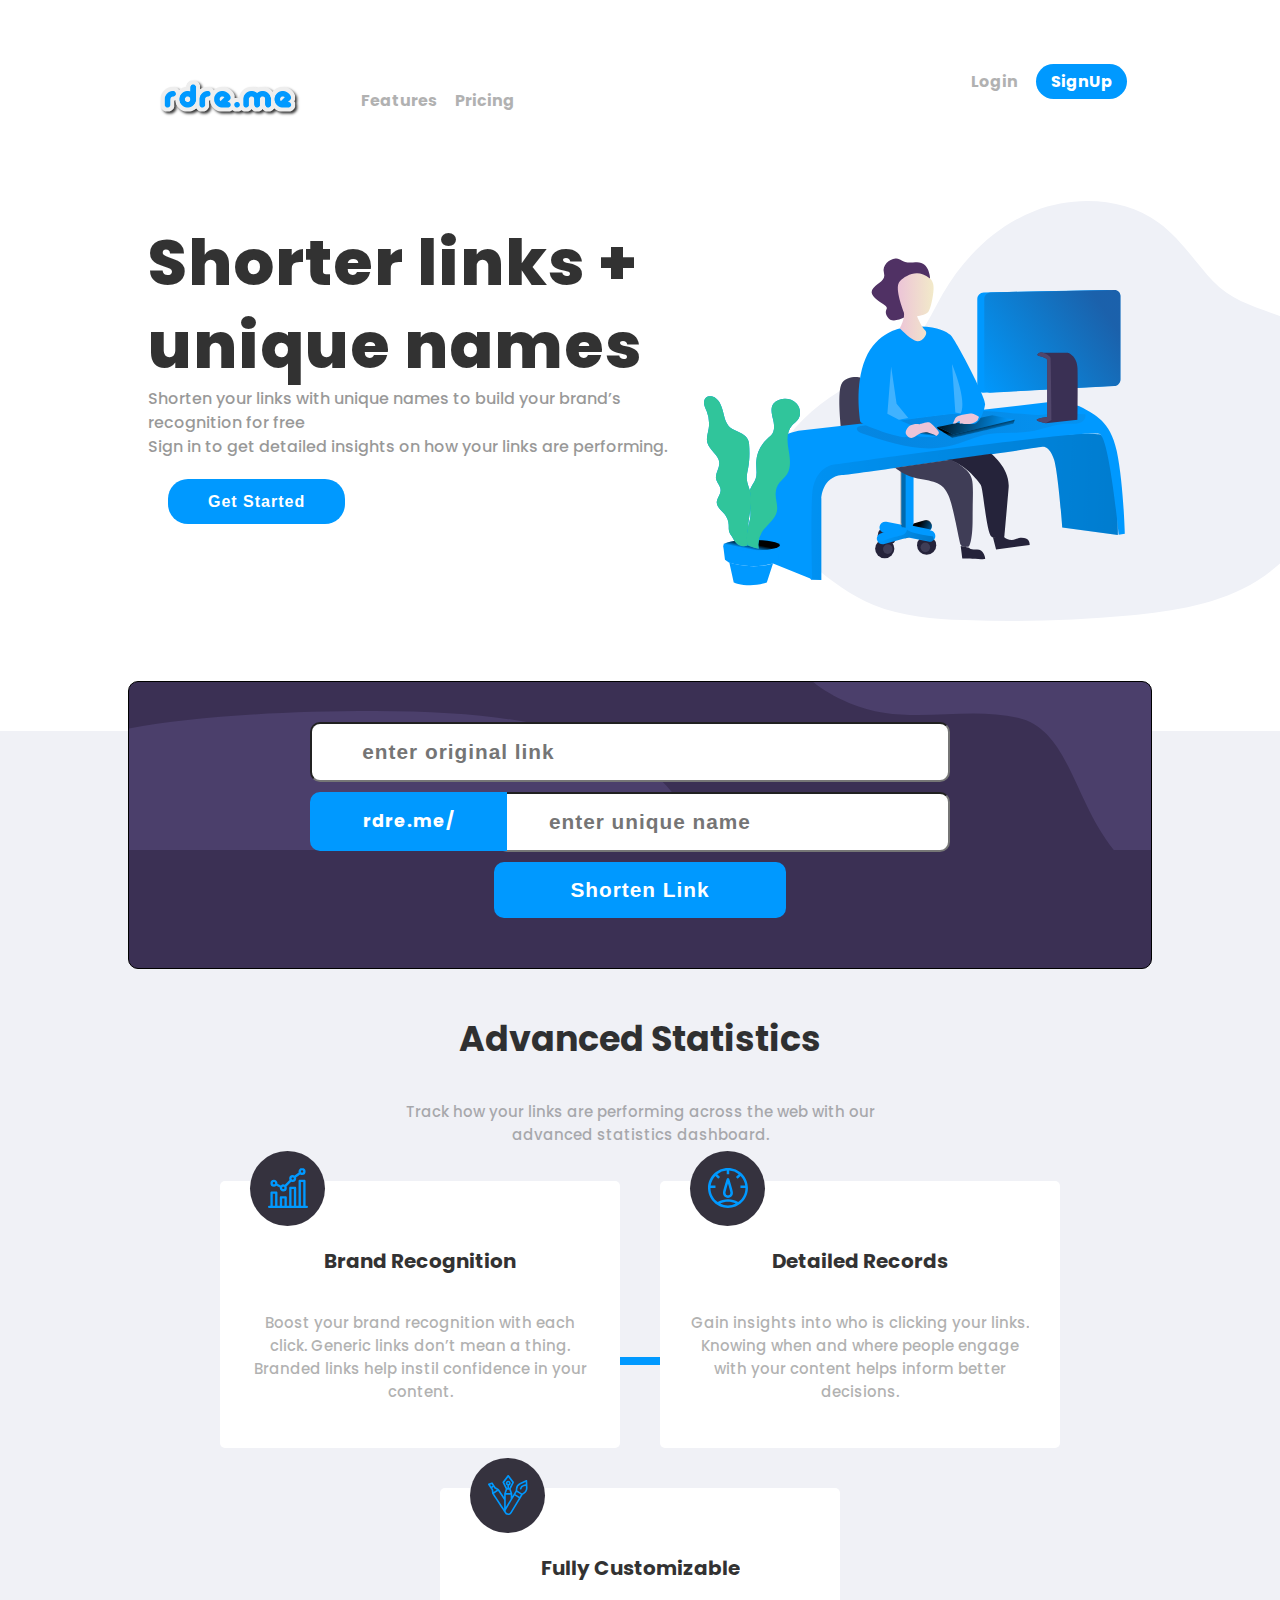
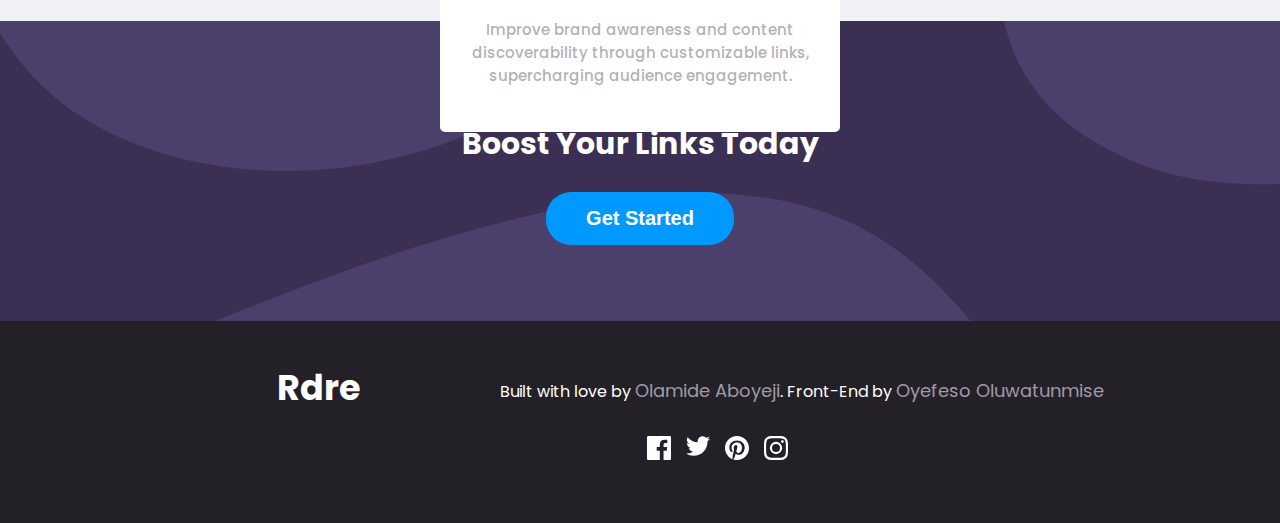
<file: index.html>
<!DOCTYPE html>
<html>
<head>
	<meta charset="UTF-8">
  	<meta name="viewport" content="width=device-width, initial-scale=1.0"> 
	<title>rdre.me - URL shortner</title>
	<link rel="stylesheet" type="text/css" href="style.css">
</head>
<body>
	<div class="container">
		<header>
			<nav>
				<label for="toggle">&#9776</label>
				<input type="checkbox" id="toggle" name="">
				<div class="navList">
					<div class="nav-Leftside">
						<h3 class="logo"><img src="images/rdre.png" alt="logo" height="auto" width="150px"></h3>
						<ul class="nav-Menu">
							<li><a href="#section-3">Features</a></li>
						    <li><a href="pricing/pricing.html"> Pricing</a></li>
				        </ul>
				    </div>
				    <hr class="nav-line">
				    <div class="new-Rightside">
					    <ul class="nav-MenuReg ">
						    <li><a href="signin/signin.html">Login</a></li>
						    <li ><a href="signin/signin.html">SignUp</a></li>
					    </ul>
				    </div>
			    </div>
			</nav>
		</header>
	</div>
	<section class="section-1">
		<div class="header-content">
			<div class="header-text">
				<h2>Shorter links + unique names</h2>
				<p>Shorten your links with unique names to build your brand’s recognition for free<br> 
				Sign in to get detailed insights on how your links are performing.</p>
				<button class="btn-header">Get Started</button>
			</div>
			<div class="header-img">
				<img src="images/illustration-working.svg" alt="illustration">
			</div>
		</div>
	</section>

	<section class="short">
		<form>
			<div class="form-control">
				<div class="input1"><input type="text" name="shorten" placeholder="enter original link" required=""></div>
				<div class="input2"><span class="shorten-overlay">rdre.me/</span><input type="text" name="shorten" placeholder="enter unique name" required=""></div>
				<button class="btn-shorten">Shorten Link</button>
			</div>
		</form>
	</section>
	<section class="section-3" id="section-3">
	 	<div class="advanced-statistics">
	 		<div class="statistics">
	 			<h3>Advanced Statistics</h3>
	 			<p>Track how your links are performing across the web with our advanced statistics dashboard.</p>
  			</div>
  			
  			<div class="advanced-content">
	 			<div class="advanced box1">
	 				<div class="icon">
	 					<img src="images/icon-brand-recognition.svg" alt="brand-recognition">
	 				</div>
	 				<h3> Brand Recognition</h3>
	 				<p>Boost your brand recognition with each click. Generic links don’t mean a thing. Branded links help instil confidence in your content.</p>
  				</div>
  				<div class="advanced box2">
  					<div class="icon">
	 					<img src="images/icon-detailed-records.svg" alt="detailed-records">
	 				</div>
	 				<h3>Detailed Records</h3>
	 				<p>Gain insights into who is clicking your links. Knowing when and where people engage with your content helps inform better decisions.</p>
  				</div>
  				<div class="advanced box3">
  					<div class="icon">
	 					<img src="images/icon-fully-customizable.svg" alt="customizable">
	 				</div>
	 				<h3> Fully Customizable</h3>
	 				<p>Improve brand awareness and content discoverability through customizable links, supercharging audience engagement.</p>
  				</div>
  			</div>
  			</div>
  		</div>
	 </section>
	 <section class="section-4">
	 	<div class="boost-link">
	 		<h2>Boost Your Links Today</h2>
	 		<button class="btn-boost">Get Started</button>
	 	</div>
	 </section>
	 <footer  class="section-4">
	 	<div class="footer">
	 		<div class="footer-logo">
	 			<h3>Rdre</h3>
	 		</div>
	 		<div class="footer-text">
	 			<div class="footer-section ">
	 				<ul>
	 					<li>Built with love by <a href="https://twitter.com/olamideaboyeji">Olamide Aboyeji</a>. Front-End by <a href="https://twitter.com/oyefesotunmise">Oyefeso Oluwatunmise</a></li>
	 				</ul>
	 			</div>
	 		</div>
	 		<div class="footer-section ">
	 			<div class="social-details">
	 				<ul>
	 					<li><a href="#"><img src="images/icon-facebook.svg" alt="facebook"></a></li>
	 					<li><a href="#"><img src="images/icon-twitter.svg" alt="twitter"></a></li>
	 					<li><a href="#"><img src="images/icon-pinterest.svg" alt="pinterest"></a></li>
	 					<li><a href="#"><img src="images/icon-instagram.svg" alt="instagram"></a></li>
	 				</ul>
	 			</div>
	 		</div>
	 </footer>
</body>
</html>
</file>
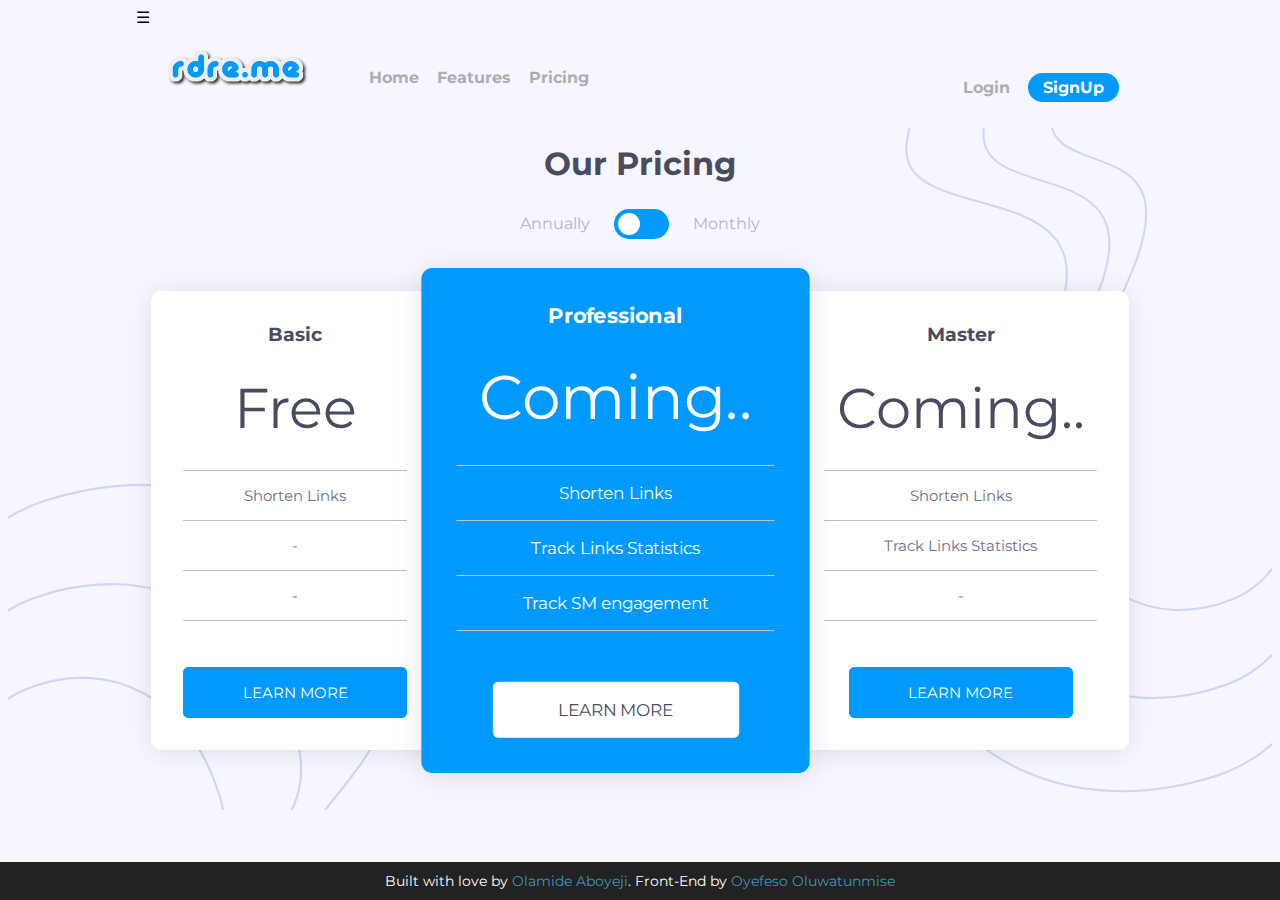
<file: pricing/pricing.html>
<!DOCTYPE html>
<html lang="en">
  <head>
    <meta charset="UTF-8" />
    <meta name="viewport" content="width=device-width, initial-scale=1.0" />
    <!-- displays site properly based on user's device -->
    <link
      rel="icon"
      type="image/png"
      sizes="32x32"
      href="../images/favicon-32x32.png"
    />
    <link
      href="https://fonts.googleapis.com/css2?family=Montserrat:wght@700&display=swap"
      rel="stylesheet"
    />
    <link rel="stylesheet" href="pricing.css" />
    <title>Rdre | URL shortner</title>
  </head>
  <body>
    <header>
        <nav>
            <label for="toggle">&#9776</label>
            <input type="checkbox" id="toggle" name="">
            <div class="navList">
                <div class="nav-Leftside">
                    <h3 class="logo"><a href="../index.html"><img src="../images/rdre.png" alt="logo" height="auto" width="150px"></a></h3>
                    <ul class="nav-Menu">
                        <li><a href="../index.html">Home</a></li>
                        <li><a href="../index.html#features">Features</a></li>
                        <li><a href="../pricing/pricing.html"> Pricing</a></li>
                    </ul>
                </div>
                <hr class="nav-line">
                <div class="new-Rightside">
                    <ul class="nav-MenuReg ">
                        <li><a href="../signin/signin.html">Login</a></li>
                        <li ><a href="../signin/signin.html">SignUp</a></li>
                    </ul>
                </div>
            </div>
        </nav>
    </header>
    <section class="pricing-section">
      <div class="pricing-section-header">
        <h1>Our Pricing</h1>
        <span
          >Annually
          <label class="switch">
            <input type="checkbox" id="toggle-btn"/>
            <span class="slider round"></span>
          </label>
          Monthly</span
        >
      </div>
      <div class="pricing-cards monthly">
        <div class="card">
          <h3>Basic</h3>
          <p class="price">Free</p>
          <ul>
            <li>Shorten Links</li>
            <li> - </li>
            <li> - </li>
          </ul>
          <a class="cta-btn" href="#">Learn More</a>
        </div>
        <div class="card middle">
          <h3>Professional</h3>
          <p class="price">Coming..</p>
          <ul>
            <li>Shorten Links</li>
            <li>Track Links Statistics</li>
            <li>Track SM engagement</li>
          </ul>
          <a class="cta-btn" href="#">Learn More</a>
        </div>
        <div class="card">
          <h3>Master</h3>
          <p class="price">Coming..</p>
          <ul>
            <li>Shorten Links</li>
            <li>Track Links Statistics</li>
            <li> - </li>
          </ul>
          <a class="cta-btn" href="#">Learn More</a>
        </div> 
      </div>
      <div class="pricing-cards yearly">
        <div class="card">
            <h3>Basic</h3>
            <p class="price">Free</p>
            <ul>
              <li>Shorten Links</li>
              <li> - </li>
              <li> - </li>
            </ul>
            <a class="cta-btn" href="#">Learn More</a>
          </div>
          <div class="card middle">
            <h3>Professional</h3>
            <p class="price">Coming..</p>
            <ul>
              <li>Shorten Links</li>
              <li>Track Links Statistics</li>
              <li>Track SM engagement</li>
            </ul>
            <a class="cta-btn" href="#">Learn More</a>
          </div>
          <div class="card">
            <h3>Master</h3>
            <p class="price">Coming..</p>
            <ul>
              <li>Shorten Links</li>
              <li>Track Links Statistics</li>
              <li> - </li>
            </ul>
            <a class="cta-btn" href="#">Learn More</a>
          </div> 
      </div>
    </section>

    <footer>
        <p>
            Built with love by <a href="https://twitter.com/olamideaboyeji">Olamide Aboyeji</a>. Front-End by <a href="https://twitter.com/oyefesotunmise">Oyefeso Oluwatunmise</a>
        </p>
    </footer>
  </body>
  <script>
    const toggle_btn = document.getElementById("toggle-btn");
    window.onload = function(){
      console.log(toggle_btn); 
      toggle_btn.checked = false;
    };
    toggle_btn.onclick = () => {
      const monthly = document.getElementsByClassName("monthly")[0];
      const yearly = document.getElementsByClassName("yearly")[0];
      if (toggle_btn.checked) {
        monthly.style.display = "flex";
        yearly.style.display = "none";
      } else {
        monthly.style.display = "none";
        yearly.style.display = "flex";
      }
    };
  </script>
</html>
</file>
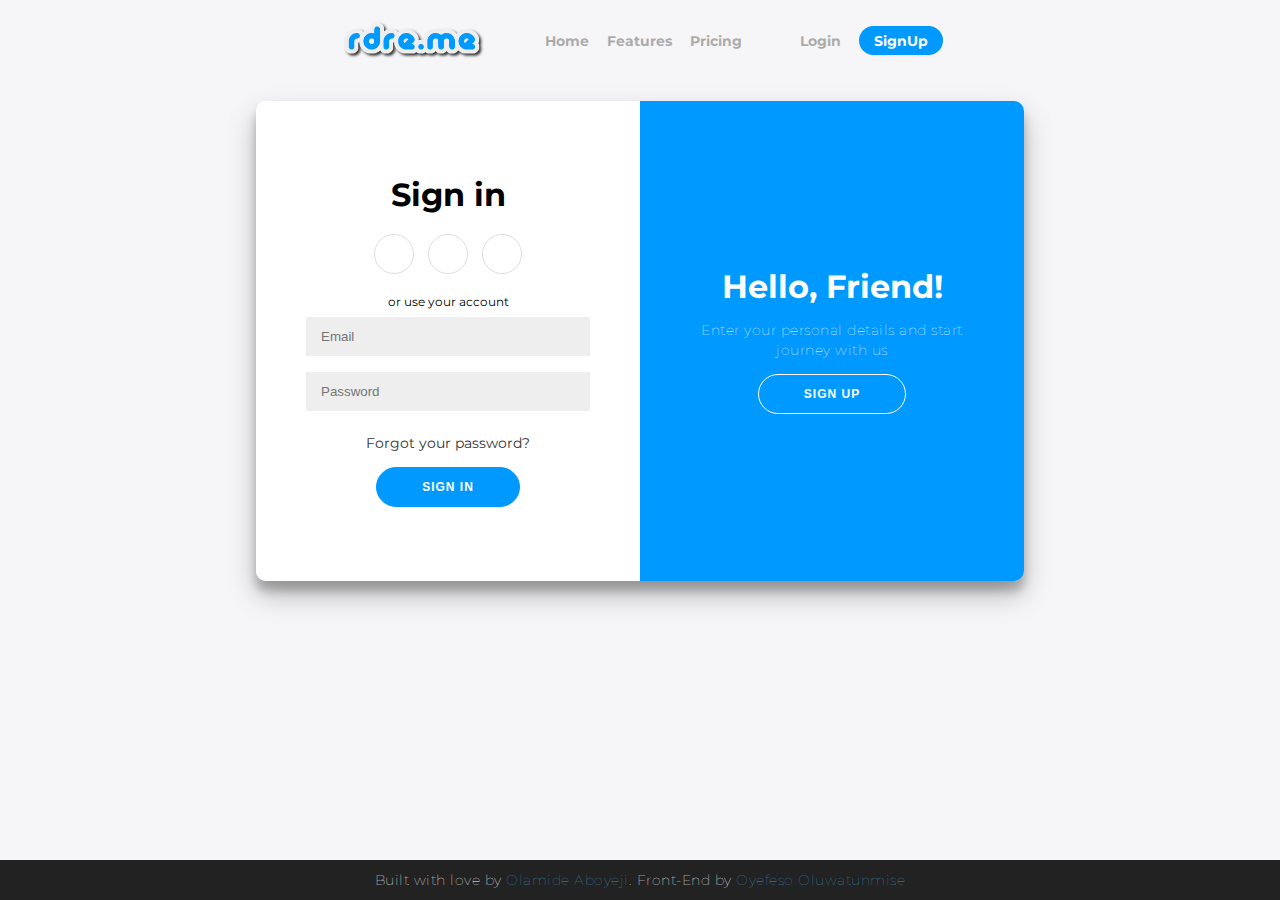
<file: signin/signin.html>
<!DOCTYPE html>
<html>
<head>
	<meta charset="UTF-8">
  	<meta name="viewport" content="width=device-width, initial-scale=1.0"> 
	<title>rdre.me - URL shortner</title>
    <link rel="stylesheet" type="text/css" href="signin.css">
    <!-- <link rel="javascript" type="text/javascript" href="signin.js"> -->
</head>
<body>
    <header>
        <nav>
            <label for="toggle">&#9776</label>
            <input type="checkbox" id="toggle" name="">
            <div class="navList">
                <div class="nav-Leftside">
                    <h3 class="logo"><a href="../index.html"><img src="../images/rdre.png" alt="logo" height="auto" width="150px"></a></h3>
                    <ul class="nav-Menu">
                        <li><a href="../index.html">Home</a></li>
                        <li><a href="../index.html#features">Features</a></li>
                        <li><a href="../pricing/pricing.html"> Pricing</a></li>
                    </ul>
                </div>
                <hr class="nav-line">
                <div class="new-Rightside">
                    <ul class="nav-MenuReg ">
                        <li><a href="#">Login</a></li>
                        <li ><a href="#">SignUp</a></li>
                    </ul>
                </div>
            </div>
        </nav>
    </header>
<div class="container" id="container">
	<div class="form-container sign-up-container" id="sign-up-container">
		<form action="#">
			<h1>Create Account</h1>
			<div class="social-container">
				<a href="#" class="social"><i class="fab fa-facebook-f"></i></a>
				<a href="#" class="social"><i class="fab fa-google-plus-g"></i></a>
				<a href="#" class="social"><i class="fab fa-linkedin-in"></i></a>
			</div>
			<span>or use your email for registration</span>
			<input type="text" placeholder="Name" />
			<input type="email" placeholder="Email" />
			<input type="password" placeholder="Password" />
            <button  onclick="yetToLaunch()">Sign Up</button>
            <p class="overlay-replace">Existing user? <span onClick="hideSignUp()">Sign In</span></p>
		</form>
	</div>
	<div class="form-container sign-in-container">
		<form action="#">
			<h1>Sign in</h1>
			<div class="social-container">
				<a href="#" class="social"><i class="fab fa-facebook-f"></i></a>
				<a href="#" class="social"><i class="fab fa-google-plus-g"></i></a>
				<a href="#" class="social"><i class="fab fa-linkedin-in"></i></a>
			</div>
			<span>or use your account</span>
			<input type="email" placeholder="Email" />
			<input type="password" placeholder="Password" />
			<a href="#">Forgot your password?</a>
			<button  onclick="yetToLaunch()">Sign In</button>
            <p class="overlay-replace">New user? <span onClick="showSignUp()">Sign Up</span></p>
		</form>
	</div>
	<div class="overlay-container">
		<div class="overlay">
			<div class="overlay-panel overlay-left">
				<h1>Welcome Back!</h1>
				<p>To keep connected with us please login with your personal info</p>
                <button class="ghost" id="signIn">Sign In</button>
                
			</div>
			<div class="overlay-panel overlay-right">
				<h1>Hello, Friend!</h1>
				<p>Enter your personal details and start journey with us</p>
                <button class="ghost" id="signUp">Sign Up</button>
			</div>
		</div>
	</div>
</div>

<footer>
	<p>
		Built with love by <a href="https://twitter.com/olamideaboyeji">Olamide Aboyeji</a>. Front-End by <a href="https://twitter.com/oyefesotunmise">Oyefeso Oluwatunmise</a>
	</p>
</footer>
<script>
    const signUpButton = document.getElementById('signUp');
    const signInButton = document.getElementById('signIn');
    const container = document.getElementById('container');
    const signUpContainer = document.getElementById('sign-up-container');

    signUpButton.addEventListener('click', () => {
    container.classList.add("right-panel-active");
    });

    signInButton.addEventListener('click', () => {
    container.classList.remove("right-panel-active");
    });

    function showSignUp ()  {
        signUpContainer.style.zIndex = "3";
        signUpContainer.style.opacity = "1";
        signUpContainer.style.width= "100%";
    }

    function hideSignUp ()  {
        signUpContainer.style.zIndex = "2";
        signUpContainer.style.opacity = "0";
    }

    function yetToLaunch() {
    alert("Keep calm and give us some time, this feature is yet to launch");
    }
</script>
</body>
</html>
</file>
<file: style.css>
@import url('https://fonts.googleapis.com/css?family=Poppins:400,500,700,800,900&display=swap');
*{	
	box-sizing: border-box;
}

body{
	margin:0;
	padding: 0;
	background-color: #fff;
	font-family: 'Poppins', sans-serif;
	overflow-x: hidden;
	}
.container{
	margin: 3% 10% 0 10%;
	position: relative;
	overflow-x: hidden;
	}

/*Navigation List*/
label {
	display: none;
	}		
#toggle{
	display: none;
	}
.navList{
	display: flex;
	justify-content: space-between;
	padding: 10px 25px;
    }
.nav-Leftside{
	display: flex;
    }
.nav-Leftside h3{
	padding-top: 0;
    }
.logo{
	/* background-image: url('images/logo.svg'); */
	background-repeat: no-repeat;
	/* height: 35px;
	width: 120px; */
    }
 .nav-Menu{
	display: flex;
	justify-content: center;
	list-style-type: none;
	align-items: center;
    }
.nav-Menu li{
	margin-left: 18px;
    }
.nav-Menu li a{
	text-decoration: none;
	color:#000;
	opacity: 0.3;
	font-weight: 700;
    }
.nav-Menu li a:hover{
	color: #000;
	opacity: 0.9;
    }
.new-Rightside .nav-MenuReg{
	display: flex;
	justify-content: center;
	align-items: center;
    } 
.nav-MenuReg{
	list-style-type: none;
    }
.nav-MenuReg li{
	margin-left: 18px;
    }
.nav-MenuReg li a{
	text-decoration: none;
	font-weight: 700;
	}
.nav-MenuReg li:nth-child(1) a{
	color: #000;
	opacity: 0.3;
    }
.nav-MenuReg li:nth-child(1):hover a {
	color:#000;
	opacity: 0.9;
    }
.nav-MenuReg li:nth-child(2){
	background-color: #0099ff;
	border-radius: 20px;
	padding:5px 15px;
    }
.nav-MenuReg li:nth-child(2) a{
	color: #fff;
    }
.nav-MenuReg li:nth-child(2):hover a{
	color: #fff;
    }
.nav-MenuReg li:nth-child(2):hover{
	background-color: #48dbfb;
	border-radius: 20px;
	padding:5px 15px;
    }
.nav-line{
	height: 1px ;
	width: 100%;
	background-color: #f0f0f0;
	display: none;
	opacity: 0.3;
	}

/*Header*/

.header-content{
	display: flex;
	margin-bottom: 150px;
	margin: 3% -10% 8% 10%;
	position: relative;
    }

.header-img {
	width: 50%;
	margin-right:-50px;
	right: 0;
	}
.header-text{
	width: 45%;
	padding: 20px;
    }
.header-text h2{
	font-size: 4rem;
	line-height:1.3;
	font-weight: 800;
	font-family: 'Poppins', sans-serif;
	margin: 0;
	opacity: 0.8;
	letter-spacing: 1px;
    }
.header-text p{
	margin: 0;
	line-height:1.5;
	padding: 0;
	font-family: 'Poppins', sans-serif;
	opacity: 0.4;
	font-weight: 500;
	font-size: 1rem;
    }
.header-text .btn-header{
	margin: 20px;
	padding: 13px 40px;
	font-size: 1rem;
	color: #fff;
	background-color: #0099ff;
	border: none;
	font-weight: 800;
	line-height: 1.2;
	border-radius: 20px;
	letter-spacing: 1px;
    }
.header-text .btn-header:hover{
	background-color: #48dbfb;
	transition: all 1s;
	} 
/* .section-1{
    display: flex;
    margin: 5% 10%;
} */

/*shorten-link*/

.short{
	display: flex;
	justify-content: center;
	}
.shorten-overlay{
	flex: 1.5;
    color: white;
    background-color: #0099ff;
    border-radius: 10px 0px 0px 10px;
    padding: 16px 20px;
    font-size: 1.1rem;
    font-weight: 700;
    letter-spacing: 1px;
	margin-right: -10px;
	margin-bottom: 10.7px;
	z-index: 1000;
	text-align: center;
}
form{
	background-image: url('images/bg-shorten-desktop.svg');
	background-color: hsl(257, 27%, 26%);
	background-repeat: no-repeat;
	border-radius: 10px;
	border: 1px solid;
	padding: 40px;
	width: 80%;
	margin: -50px 0 0 0;
	position: absolute;
	z-index: 5;
    }

.form-control{
	display: flex;
	flex-wrap: wrap;
	justify-content: center;
	align-items: center;
    }
.form-control input{
	flex: 5;
	border-radius: 10px;
	padding: 16px 50px;
	margin-right: 20px;	
	margin-bottom: 10px;
	font-size: 1.3rem;
	font-weight: 700;
	letter-spacing: 1px;
	z-index: 100;
	}
.input1{
	display: grid; 
	width: 70%;
}
.input2{
	display: grid; 
	width: 70%; 
	grid-auto-flow: column;
}

.btn-shorten{
	background-color: #0099ff;
	color: #fff;
	font-weight: 700;
	border: none;
	border-radius: 10px;
	padding: 16px 30px;
	letter-spacing: 1px;
	font-size: 1.3rem;	
	margin-bottom: 10px;
	width: 31%;
    }
 .btn-shorten:hover{
	background-color: #48dbfb;
    }

/*advanced-statistics*/

hr{
	width: 800px;
	height: 8px;
	background-color: #0099ff;
	border: 0;
    }
.advanced-statistics{
	background-color:#f0f1f6;
	display: flex;
	flex-direction: column;
	justify-content: center;
	align-items: center;
	padding-bottom: 60px;
    }

.statistics{
	height: 430px;
	width: 500px;
	display: flex;
	flex-direction: column;
	justify-content: flex-end;
	align-items: center;	
    }
.advanced-statistics h3{
	font-size: 35px;
	opacity: 0.8;
	margin: 20px;
	text-align: center;
    }
.advanced-statistics p{
	font-size: 15px;
	text-align: center;
	opacity: 0.3;
	font-weight: 500;
   }
.advanced-content{
	height: 400px;
	display: flex;
	flex-wrap: wrap;
	justify-content: center;
	border-radius: 10px;
	padding: 0;
    }

.advanced-content::before{
	content: '';
	width: 500px;
	height: 8px;
	background-color: #0099ff;
	position: absolute;
	align-self: center;
	z-index: 3;
	}
.advanced{
	width: 400px;
	margin: 20px;
	border-radius: 5px;
	background-color: #fff;
	padding: 30px;
    }
.advanced h3{
	font-size: 20px;
    }
.icon{
	height: 75px;
	width: 75px;
	border-radius: 50%;
	background-color: hsl(255, 11%, 22%);
	padding: 5px;
	margin-top: -60px;
	display: flex;
	justify-content: center;
	align-items: center;
    }
.icon img{
	height: 40px;
	width: 40px;
    }
.box1{
	display: flex;
	flex-direction: column;
	align-self: flex-start;
	z-index: 4;
    }
.box2{
	display: flex;
	flex-direction: column;
	align-self: center;
	z-index: 4;
    }
.box3{
	display: flex;
	flex-direction: column;
	align-self: flex-end;
	z-index: 4;
    }
.boost-link{
	height: 300px;
	width: 100%;
	max-width: 100%;
	background-image: url('images/bg-boost-desktop.svg');
	background-size: cover;
	background-repeat: no-repeat;
	background-color:hsl(257, 27%, 26%);
	display: flex;
	justify-content: center;
	align-items: center;
	flex-direction: column;
    }
.boost-link h2{
	color: #fff;
	font-size: 30px;
	font-weight: 700;
	text-align: center;
    }
.btn-boost{
	background-color: #0099ff;
	border: 0;
	color: #fff;
	padding: 15px 40px;
	font-weight: 700;
	font-size: 20px;
	border-radius: 25px;
    }
.btn-boost:hover{
	background-color: #0099ff;
    }   

footer{
	background-color:hsl(260, 8%, 14%);
    }
.footer{
	display: flex;
	justify-content: center;
	flex-wrap: wrap;
	padding: 40px;
    }
.footer-text{	
	display: flex;
	flex-wrap: wrap;	
    }

.footer-logo h3{
	color: #fff;
	font-size: 35px;
	margin: 0 100px ;
    }
.footer-section ul{
	list-style-type: none;
    }
.footer-section ul li a{
	color:  hsl(257, 7%, 63%);
	text-decoration: none;
	font-size: 18px;
    }
.footer-section ul li:nth-child(1){
	color: #fff;		
    }
.social-details ul{
	display: flex;
	margin-left: 100px;
    }
.social-details img{
	margin-left: 15px;
    }
img{
	max-width: 100%;
	height: auto;
	}
/*Media Queries*/
@media screen and (max-width: 900px)
{	
	label {
		display: block;
		cursor: pointer;
		text-align: right;
		font-size: 35px;
		justify-content: space-between;
		background-image: url('images/rdre.png');
		background-repeat: no-repeat;
		background-position: left center;
		background-size: contain;
	    }
	.navList{
		flex-direction: column;
		text-align: center;
		background-color: hsl(257, 27%, 26%);
		padding: 40px;
		line-height: 2.5;
		display: none;
		border-radius: 15px;
		text-align: center;
	    }
	.nav-line{
		display: block;
	    }
	.logo{
		display: none;
	    }
	.nav-Leftside {
		display: block;
		flex-direction: column;
	    }
	.nav-Leftside li a{
		color: #fff;
		opacity: 1;
		font-size: 1.3rem;
	    }
	.nav-Menu {
		display: block;
		margin: 0; 
		padding: 0;
	    }
	.nav-Menu li{
		margin-left: 0;
	    }
	.nav-MenuReg{
		flex-direction: column;
		padding: 0;
	    }
	.nav-MenuReg li{
		margin: 0;
	    }
	.nav-MenuReg li a{
		font-size: 1.3rem;
		}
	.nav-MenuReg li:nth-child(1) a{
		color: #fff;
		opacity: 9;
	    }
	.nav-MenuReg li:nth-child(2){
		background-color: #0099ff;
	    border-radius: 30px;
	    padding:3px ;
	    width: 100%;
        }
	#toggle:checked + .navList  {
		display: block;
		text-align: center;
	    }	
	.header-content{
		flex-direction: column-reverse;
		justify-content: center;
		align-items: center;
		padding: 30px;
		margin: 0;
	    }
	.header-text{
		width: 100%;
		padding: 20px;
	    }
	.header-img{
		width: 100%;
	    }
	.header-text h2{
		font-size: 2rem;
		font-weight: 700;
	    }
	.form-control{
		flex-direction: column;
	    }
	.form-control input{
		width: 100%;
		margin-right: 0;
		font-size: 1rem;
		text-align: center;
		}
	.input1{
		width: 100%;
	}
	.input2{
		width: 100%;
	}
	.btn-shorten{
	   width: 56%;
	   font-size: 1rem;
	   text-align: center;
	   }
	.advanced-content{
	   height: auto;
	   }
	.icon{
	   margin-left: 40%;
	   }
	.advanced-content::before{
	   transform: rotate(90deg);
	   }
	.advanced{
	   margin: 30px;
	   }
	.statistics{
	   height: 400px;
	   width: 100%;
	   padding: 5px;
	   }
	.footer-logo h3{
	   color: #fff;
	   font-size: 30px;
	   margin: 0 0 ;
	   }
	.social-details ul{
	   margin-left: 0;
	   padding: 0;
	   }
	.shorten-overlay{
	padding: 14px 5px;
	margin-bottom: 10.9px;
	}
	.footer{
	   flex-direction: column;
	   justify-content: center;
	   align-items: center;
	   padding: 30px 0;
	   }
    .footer-text{
	   flex-direction: column;
       }
   }
@media screen and (max-width: 587px)
{	
	.form-control input{
		padding: 16px 5px;
		letter-spacing: 0;
	}
	.shorten-overlay{
		letter-spacing: 0;
	}
}

@media screen and (max-width: 1024px) and (min-width: 768px)
{	
	.advanced-content{
		height: auto;
		}
	.advanced-content::before{
		transform: rotate(90deg);
	}
	.advanced{
		margin: 30px;
	}
}

@media screen and (max-width: 425px)
{	
	body{
		width: min-content;
	}
}

@media screen and (max-width: 375px)
{	
	.form-control {
		margin: 0px -20px
	}
}

@media screen and (max-width: 320px)
{	
	.form-control {
		margin: 0px -40px
	}
	
}
</file>
<file: pricing/pricing.css>
:root {
    --very-light-grayish-blue: hsl(240, 78%, 98%);
    --light-grayish-blue: hsl(234, 14%, 74%);
    --grayish-blue: hsl(233, 13%, 49%);
    --dark-grayish-blue: hsl(232, 13%, 33%);
    --primary-color: linear-gradient(
      to right,
      #0099ff,
      #0099ff
    );
  }
  
  body {
    font-family: "Montserrat", sans-serif;
    box-sizing: border-box;
    background: var(--very-light-grayish-blue);
  }		
  header nav {
    padding: 0 10vw;
  }
  #toggle{
      display: none;
      }
  .navList{
      display: flex;
      justify-content: space-between;
      padding: 10px 25px;
      }
  .nav-Leftside{
      display: flex;
      }
  .nav-Leftside h3{
      padding-top: 0;
      }
  .logo{
      /* background-image: url('images/logo.svg'); */
      background-repeat: no-repeat;
      /* height: 35px;
      width: 120px; */
      }
   .nav-Menu{
      display: flex;
      justify-content: center;
      list-style-type: none;
      align-items: center;
      }
  .nav-Menu li{
      margin-left: 18px;
      }
  .nav-Menu li a{
      text-decoration: none;
      color:#000;
      opacity: 0.3;
      font-weight: 700;
      }
  .nav-Menu li a:hover{
      color: #000;
      opacity: 0.9;
      }
  .new-Rightside .nav-MenuReg{
      display: flex;
      justify-content: center;
      align-items: center;
      } 
  .nav-MenuReg{
      list-style-type: none;
      }
  .nav-MenuReg li{
      margin-left: 18px;
      }
  .nav-MenuReg li a{
      text-decoration: none;
      font-weight: 700;
      }
  .nav-MenuReg li:nth-child(1) a{
      color: #000;
      opacity: 0.3;
      }
  .nav-MenuReg li:nth-child(1):hover a {
      color:#000;
      opacity: 0.9;
      }
  .nav-MenuReg li:nth-child(2){
      background-color: #0099ff;
      border-radius: 20px;
      padding:5px 15px;
      }
  .nav-MenuReg li:nth-child(2) a{
      color: #fff;
      }
  .nav-MenuReg li:nth-child(2):hover a{
      color: #fff;
      }
  .nav-MenuReg li:nth-child(2):hover{
      background-color: #48dbfb;
      border-radius: 20px;
      padding:5px 15px;
      }
  .nav-line{
      height: 1px ;
      width: 100%;
      background-color: #f0f0f0;
      display: none;
      opacity: 0.3;
      }
  .new-Rightside{
      margin-top: 20px;
  }
  
  .pricing-section {
    background-image: url("../images/bg-top.svg"), url("../images/bg-bottom.svg");
    background-repeat: no-repeat, no-repeat;
    text-align: center;
    padding-bottom: 50px;
    background-position: right top, left bottom;
    background-size: 30%, 30%;
  }
  
  .pricing-section-header {
    padding: 0 0 3em 0;
  }
  
  h1,
  h3 {
    margin: 0;
    color: var(--dark-grayish-blue);
  }
  
  .pricing-section-header h1 {
    padding: 0.5em 0;
  }
  .pricing-section-header span{
    color:var(--light-grayish-blue);
  }
  
  .price-toggler {
    position: relative;
  }
  .switch {
    position: relative;
    top: 10px;
    display: inline-block;
    width: 55px;
    height: 30px;
    margin: 0px 20px;
  }
  .switch input {
    display: none;
  }
  
  .slider {
    position: absolute;
    cursor: pointer;
    top: 0;
    left: 0;
    right: 0;
    bottom: 0;
    background: var(--primary-color);
    -webkit-transition: 0.3s;
    transition: 0.3s;
  }
  .slider:before {
    position: absolute;
    content: "";
    height: 22px;
    width: 22px;
    left: 4px;
    bottom: 4px;
    background-color: white;
    -webkit-transition: 0.3s;
    transition: 0.3s;
  }
  .switch input:checked + .slider {
    background: var(--primary-color);
  }
  .switch input:focus + .slider {
    box-shadow: 0 0 1px hsl(228, 45%, 44%);
  }
  
  .switch input:checked + .slider:before {
    -webkit-transform: translateX(25px);
    -ms-transform: translateX(25px);
    transform: translateX(25px);
  }
  
  .slider.round {
    border-radius: 34px;
  }
  
  .slider.round:before {
    border-radius: 50%;
  }
  
  .pricing-cards {
    display: flex;
    justify-content: center;
    margin: 10px 0px;
    flex-wrap: wrap;
    background-color: transparent;
  }
  
  .pricing-cards.monthly {
    display: none;
  }
  
  .card {
    padding: 2em;
    border-radius: 10px;
    box-sizing: border-box;
    -webkit-box-shadow: 0px 2px 27px -1px rgba(0, 0, 0, 0.11);
    -moz-box-shadow: 0px 2px 27px -1px rgba(0, 0, 0, 0.11);
    box-shadow: 0px 2px 27px -1px rgba(0, 0, 0, 0.11);
    background: #fff;
  }
  
  .price {
    margin: 0.5em 0;
    font-size: 3.5rem;
    color: var(--dark-grayish-blue);
  }
  .card ul {
    list-style: none;
    padding: 0;
    color: var(--grayish-blue);
  }
  
  .card ul li {
    padding: 1em 4em;
    border-bottom: 1px solid silver;
    font-size: 15px;
  }
  
  .card ul li:first-child {
    border-top: 1px solid silver;
  }
  
  .cta-btn {
    display: inline-block;
    margin-top: 2em;
    text-decoration: none;
    text-transform: uppercase;
    padding: 1em 3.9em;
    font-size: 15px;
    color: #fff;
    background: var(--primary-color);
    border: 1px solid #0099ff;
    border-radius: 5px;
    box-sizing: border-box;
  }
  
  .cta-btn:hover {
    border: 1px solid var(--grayish-blue);
    color: var(--grayish-blue);
    background: #fff;
  }
  
  .middle {
    transform: scale(1.1);
    background: var(--primary-color);
  }
  
  .middle h3,
  .middle p,
  .middle li {
    color: #fff;
  }
  
  .middle .cta-btn {
    background: #fff;
    color: var(--dark-grayish-blue);
    border: 1px solid #fff;
  }
  
  .middle .cta-btn:hover {
    color: #fff;
    border: 1px solid #fff;
    background: var(--primary-color);
  }
  .attribution {
    font-size: 11px;
    text-align: center;
  }
  .attribution a {
    color: hsl(228, 45%, 44%);
  }
  

footer {
    background-color: #222;
    color: #fff;
    font-size: 14px;
    bottom: 0;
    position: fixed;
    left: 0;
    right: 0;
    text-align: center;
    z-index: 999;
}

footer p {
    margin: 10px 0;
}

footer i {
    color: red;
}

footer a {
    color: #3c97bf;
    text-decoration: none;
}
  
  @media (max-width: 1030px) {
    .card {
      margin: 20px 5px;
    }
    .middle {
      transform: scale(1);
    }
    .pricing-cards{
        display: flex;
        flex-direction: column;
        width: fit-content;
        margin-left: auto;
        margin-right: auto;
    }
  }

  @media screen and (max-width: 900px)
  {	
      label {
          display: block;
          cursor: pointer;
          text-align: right;
          font-size: 35px;
          justify-content: space-between;
          background-image: url('../images/rdre.png');
          background-repeat: no-repeat;
          background-position: left center;
          background-size: contain;
          }
      header{
          /* padding: 0 10vw; */
      }
      body{
          height: unset;
          align-items: unset;
          margin: unset;
          padding: 0 30px;
      }
      .navList{
          flex-direction: column;
          text-align: center;
          background-color: hsl(257, 27%, 26%);
          padding: 40px;
          line-height: 2.5;
          display: none;
          border-radius: 15px;
          text-align: center;
          position: absolute;
          width: 60vw;
          z-index: 1500;
          }
      .nav-line{
          display: block;
          }
      .logo{
          display: none;
          }
      .nav-Leftside {
          display: block;
          flex-direction: column;
          }
      .nav-Leftside li a{
          color: #fff;
          opacity: 1;
          font-size: 1.3rem;
          }
      .nav-Menu {
          display: block;
          margin: 0; 
          padding: 0;
          }
      .nav-Menu li{
          margin-left: 0;
          }
      .nav-MenuReg{
          flex-direction: column;
          padding: 0;
          }
      .nav-MenuReg li{
          margin: 0;
          }
      .nav-MenuReg li a{
          font-size: 1.3rem;
          }
      .nav-MenuReg li:nth-child(1) a{
          color: #fff;
          opacity: 9;
          }
      .nav-MenuReg li:nth-child(2){
          background-color: #0099ff;
          border-radius: 30px;
          padding:3px ;
          width: 100%;
          }
      #toggle:checked + .navList  {
          display: block;
          text-align: center;
          }	
      }
    
@media screen and (max-width: 768px)
{
    
}

@media screen and (max-width: 425px)
{
	.navList{
		position: absolute;
    }	
    header nav {
        padding: 0 5vw;
    }
}

@media screen and (max-width: 375px)
{
    body{
        padding: 0 20px;
    }
}

@media screen and (max-width: 364px)
{
    .pricing-cards {
        width: unset;
        display: block;
    }
    .price{
        font-size: 2.5rem;
    }
    .card ul li {
        padding: 1em 2em;
    }
}
</file>
<file: signin/signin.css>
@import url('https://fonts.googleapis.com/css?family=Montserrat:400,800');

* {
	box-sizing: border-box;
}

body {
	background: #f6f5f7;
	display: flex;
	justify-content: center;
	align-items: center;
	flex-direction: column;
	font-family: 'Montserrat', sans-serif;
	/* height: 100vh; */
	margin: -20px 0 50px;
}

h1 {
	font-weight: bold;
	margin: 0;
}

h2 {
	text-align: center;
}

p {
	font-size: 14px;
	font-weight: 100;
	line-height: 20px;
	letter-spacing: 0.5px;
	/* margin: 20px 0 30px; */
}

span {
	font-size: 12px;
}

a {
	color: #333;
	font-size: 14px;
	text-decoration: none;
	margin: 15px 0;
}

label {
	display: none;
	}		
#toggle{
	display: none;
	}
.navList{
	display: flex;
	justify-content: space-between;
	padding: 10px 25px;
    }
.nav-Leftside{
	display: flex;
    }
.nav-Leftside h3{
	padding-top: 0;
    }
.logo{
	/* background-image: url('images/logo.svg'); */
	background-repeat: no-repeat;
	/* height: 35px;
	width: 120px; */
    }
 .nav-Menu{
	display: flex;
	justify-content: center;
	list-style-type: none;
	align-items: center;
    }
.nav-Menu li{
	margin-left: 18px;
    }
.nav-Menu li a{
	text-decoration: none;
	color:#000;
	opacity: 0.3;
	font-weight: 700;
    }
.nav-Menu li a:hover{
	color: #000;
	opacity: 0.9;
    }
.new-Rightside .nav-MenuReg{
	display: flex;
	justify-content: center;
	align-items: center;
    } 
.nav-MenuReg{
	list-style-type: none;
    }
.nav-MenuReg li{
	margin-left: 18px;
    }
.nav-MenuReg li a{
	text-decoration: none;
	font-weight: 700;
	}
.nav-MenuReg li:nth-child(1) a{
	color: #000;
	opacity: 0.3;
    }
.nav-MenuReg li:nth-child(1):hover a {
	color:#000;
	opacity: 0.9;
    }
.nav-MenuReg li:nth-child(2){
	background-color: #0099ff;
	border-radius: 20px;
	padding:5px 15px;
    }
.nav-MenuReg li:nth-child(2) a{
	color: #fff;
    }
.nav-MenuReg li:nth-child(2):hover a{
	color: #fff;
    }
.nav-MenuReg li:nth-child(2):hover{
	background-color: #48dbfb;
	border-radius: 20px;
	padding:5px 15px;
    }
.nav-line{
	height: 1px ;
	width: 100%;
	background-color: #f0f0f0;
	display: none;
	opacity: 0.3;
	}
.new-Rightside{
	margin-top: 20px;
}
header{
	/* width: 768px; */
}
.res{
	margin-top: 5px;
}
.overlay-replace{
	display: none;
}
button {
	border-radius: 20px;
	border: 1px solid #0099ff;
	background-color: #0099ff;
	color: #FFFFFF;
	font-size: 12px;
	font-weight: bold;
	padding: 12px 45px;
	letter-spacing: 1px;
	text-transform: uppercase;
	transition: transform 80ms ease-in;
}

button:active {
	transform: scale(0.95);
}

button:focus {
	outline: none;
}

button.ghost {
	background-color: transparent;
	border-color: #FFFFFF;
}

form {
	background-color: #FFFFFF;
	display: flex;
	align-items: center;
	justify-content: center;
	flex-direction: column;
	padding: 0 50px;
	height: 100%;
	text-align: center;
}

input {
	background-color: #eee;
	border: none;
	padding: 12px 15px;
	margin: 8px 0;
	width: 100%;
}

.container {
	background-color: #fff;
	border-radius: 10px;
  	box-shadow: 0 14px 28px rgba(0,0,0,0.25), 
			0 10px 10px rgba(0,0,0,0.22);
	position: relative;
	overflow: hidden;
	width: 768px;
	max-width: 100%;
	min-height: 480px;
}

.form-container {
	position: absolute;
	top: 0;
	height: 100%;
	transition: all 0.6s ease-in-out;
}

.sign-in-container {
	left: 0;
	width: 50%;
	z-index: 2;
}

.container.right-panel-active .sign-in-container {
	transform: translateX(100%);
}

.sign-up-container {
	left: 0;
	width: 50%;
	opacity: 0;
	z-index: 1;
}

.container.right-panel-active .sign-up-container {
	transform: translateX(100%);
	opacity: 1;
	z-index: 5;
	animation: show 0.6s;
}

@keyframes show {
	0%, 49.99% {
		opacity: 0;
		z-index: 1;
	}
	
	50%, 100% {
		opacity: 1;
		z-index: 5;
	}
}

.overlay-container {
	position: absolute;
	top: 0;
	left: 50%;
	width: 50%;
	height: 100%;
	overflow: hidden;
	transition: transform 0.6s ease-in-out;
	z-index: 100;
}

.container.right-panel-active .overlay-container{
	transform: translateX(-100%);
}

.overlay {
	background: #0099ff;
	background: -webkit-linear-gradient(to right, #0099ff, #0099ff);
	background: linear-gradient(to right, #0099ff, #0099ff);
	background-repeat: no-repeat;
	background-size: cover;
	background-position: 0 0;
	color: #FFFFFF;
	position: relative;
	left: -100%;
	height: 100%;
	width: 200%;
  	transform: translateX(0);
	transition: transform 0.6s ease-in-out;
}

.container.right-panel-active .overlay {
  	transform: translateX(50%);
}

.overlay-panel {
	position: absolute;
	display: flex;
	align-items: center;
	justify-content: center;
	flex-direction: column;
	padding: 0 40px;
	text-align: center;
	top: 0;
	height: 100%;
	width: 50%;
	transform: translateX(0);
	transition: transform 0.6s ease-in-out;
}

.overlay-left {
	transform: translateX(-20%);
}

.container.right-panel-active .overlay-left {
	transform: translateX(0);
}

.overlay-right {
	right: 0;
	transform: translateX(0);
}

.container.right-panel-active .overlay-right {
	transform: translateX(20%);
}

.social-container {
	margin: 20px 0;
}

.social-container a {
	border: 1px solid #DDDDDD;
	border-radius: 50%;
	display: inline-flex;
	justify-content: center;
	align-items: center;
	margin: 0 5px;
	height: 40px;
	width: 40px;
}

footer {
    background-color: #222;
    color: #fff;
    font-size: 14px;
    bottom: 0;
    position: fixed;
    left: 0;
    right: 0;
    text-align: center;
    z-index: 999;
}

footer p {
    margin: 10px 0;
}

footer i {
    color: red;
}

footer a {
    color: #3c97bf;
    text-decoration: none;
}

@media screen and (max-width: 900px)
{	
	label {
		display: block;
		cursor: pointer;
		text-align: right;
		font-size: 35px;
		justify-content: space-between;
		background-image: url('../images/rdre.png');
		background-repeat: no-repeat;
		background-position: left center;
		background-size: contain;
		}
	body{
		height: unset;
		align-items: unset;
		margin: unset;
		padding: 0 30px;
	}
	.navList{
		flex-direction: column;
		text-align: center;
		background-color: hsl(257, 27%, 26%);
		padding: 40px;
		line-height: 2.5;
		display: none;
		border-radius: 15px;
		text-align: center;
		position: absolute;
		width: 100%;
		z-index: 1500;
	    }
	.nav-line{
		display: block;
	    }
	.logo{
		display: none;
	    }
	.nav-Leftside {
		display: block;
		flex-direction: column;
	    }
	.nav-Leftside li a{
		color: #fff;
		opacity: 1;
		font-size: 1.3rem;
	    }
	.nav-Menu {
		display: block;
		margin: 0; 
		padding: 0;
	    }
	.nav-Menu li{
		margin-left: 0;
	    }
	.nav-MenuReg{
		flex-direction: column;
		padding: 0;
	    }
	.nav-MenuReg li{
		margin: 0;
	    }
	.nav-MenuReg li a{
		font-size: 1.3rem;
		}
	.nav-MenuReg li:nth-child(1) a{
		color: #fff;
		opacity: 9;
	    }
	.nav-MenuReg li:nth-child(2){
		background-color: #0099ff;
	    border-radius: 30px;
	    padding:3px ;
	    width: 100%;
        }
	#toggle:checked + .navList  {
		display: block;
		text-align: center;
		}	
	}

@media screen and (max-width: 768px)
{
	.navList{
	width: 93vw;
	}
	.container {
		margin-bottom: 75px;
	}
}

@media screen and (max-width: 425px)
{
	.overlay-right{
		display: none;
	}
	.overlay{
		display: none;
	}
	.overlay-container{
		z-index: -1;
	}
	.sign-in-container{
		width: unset;
    	right: 0;
	}
	.sign-up-container{
		width: unset;
	}
	.container.right-panel-active .sign-up-container {
		transform: translateX(0%);
	}
	.navList{
		position: absolute;
		width: 86%;
	}	
	
	.overlay-replace{
		display: block;
	}
}

@media screen and (max-width: 375px)
{
	
}

@media screen and (max-width: 320px){
	
}
</file>
